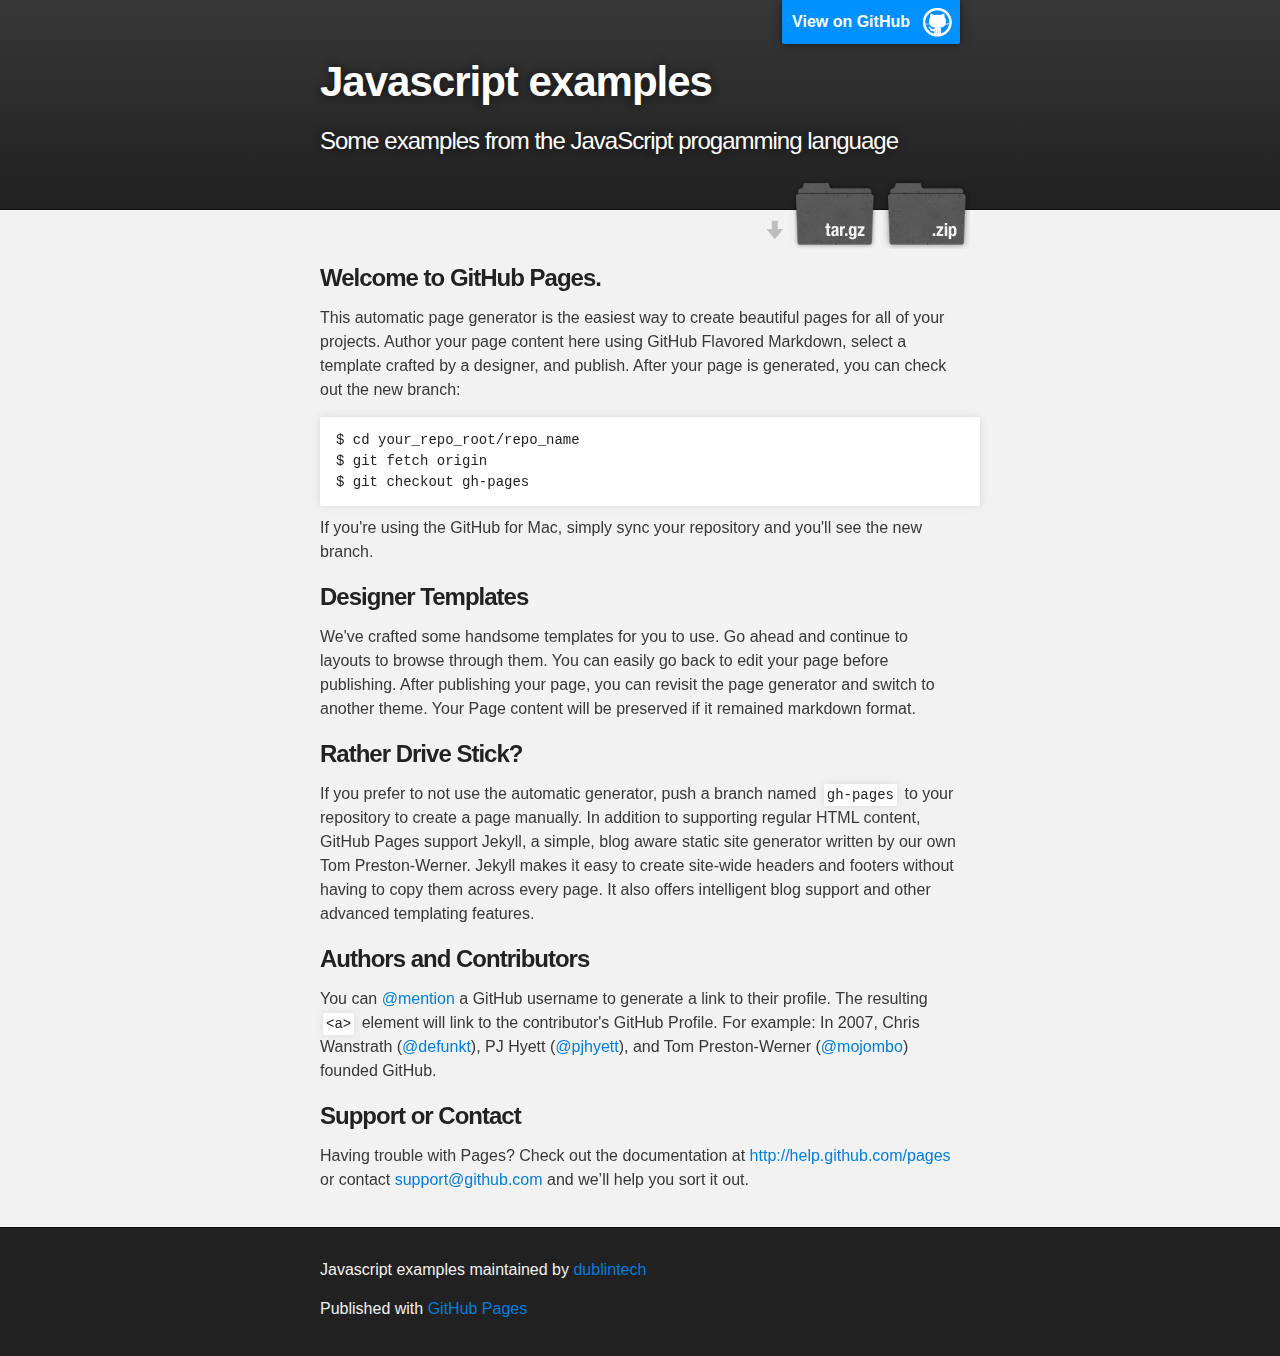
<file: index.html>
<!DOCTYPE html>
<html>

  <head>
    <meta charset='utf-8' />
    <meta http-equiv="X-UA-Compatible" content="chrome=1" />
    <meta name="description" content="Javascript examples : Some examples from the JavaScript progamming language" />

    <link rel="stylesheet" type="text/css" media="screen" href="stylesheets/stylesheet.css">

    <title>Javascript examples</title>
  </head>

  <body>

    <!-- HEADER -->
    <div id="header_wrap" class="outer">
        <header class="inner">
          <a id="forkme_banner" href="https://github.com/dublintech/JavaScript_Examples">View on GitHub</a>

          <h1 id="project_title">Javascript examples</h1>
          <h2 id="project_tagline">Some examples from the JavaScript progamming language</h2>

            <section id="downloads">
              <a class="zip_download_link" href="https://github.com/dublintech/JavaScript_Examples/zipball/master">Download this project as a .zip file</a>
              <a class="tar_download_link" href="https://github.com/dublintech/JavaScript_Examples/tarball/master">Download this project as a tar.gz file</a>
            </section>
        </header>
    </div>

    <!-- MAIN CONTENT -->
    <div id="main_content_wrap" class="outer">
      <section id="main_content" class="inner">
        <h3>Welcome to GitHub Pages.</h3>

<p>This automatic page generator is the easiest way to create beautiful pages for all of your projects. Author your page content here using GitHub Flavored Markdown, select a template crafted by a designer, and publish. After your page is generated, you can check out the new branch:</p>

<pre><code>$ cd your_repo_root/repo_name
$ git fetch origin
$ git checkout gh-pages
</code></pre>

<p>If you're using the GitHub for Mac, simply sync your repository and you'll see the new branch.</p>

<h3>Designer Templates</h3>

<p>We've crafted some handsome templates for you to use. Go ahead and continue to layouts to browse through them. You can easily go back to edit your page before publishing. After publishing your page, you can revisit the page generator and switch to another theme. Your Page content will be preserved if it remained markdown format.</p>

<h3>Rather Drive Stick?</h3>

<p>If you prefer to not use the automatic generator, push a branch named <code>gh-pages</code> to your repository to create a page manually. In addition to supporting regular HTML content, GitHub Pages support Jekyll, a simple, blog aware static site generator written by our own Tom Preston-Werner. Jekyll makes it easy to create site-wide headers and footers without having to copy them across every page. It also offers intelligent blog support and other advanced templating features.</p>

<h3>Authors and Contributors</h3>

<p>You can <a href="https://github.com/blog/821" class="user-mention">@mention</a> a GitHub username to generate a link to their profile. The resulting <code>&lt;a&gt;</code> element will link to the contributor's GitHub Profile. For example: In 2007, Chris Wanstrath (<a href="https://github.com/defunkt" class="user-mention">@defunkt</a>), PJ Hyett (<a href="https://github.com/pjhyett" class="user-mention">@pjhyett</a>), and Tom Preston-Werner (<a href="https://github.com/mojombo" class="user-mention">@mojombo</a>) founded GitHub.</p>

<h3>Support or Contact</h3>

<p>Having trouble with Pages? Check out the documentation at <a href="http://help.github.com/pages">http://help.github.com/pages</a> or contact <a href="mailto:support@github.com">support@github.com</a> and we’ll help you sort it out.</p>
      </section>
    </div>

    <!-- FOOTER  -->
    <div id="footer_wrap" class="outer">
      <footer class="inner">
        <p class="copyright">Javascript examples maintained by <a href="https://github.com/dublintech">dublintech</a></p>
        <p>Published with <a href="http://pages.github.com">GitHub Pages</a></p>
      </footer>
    </div>

    

  </body>
</html>
</file>
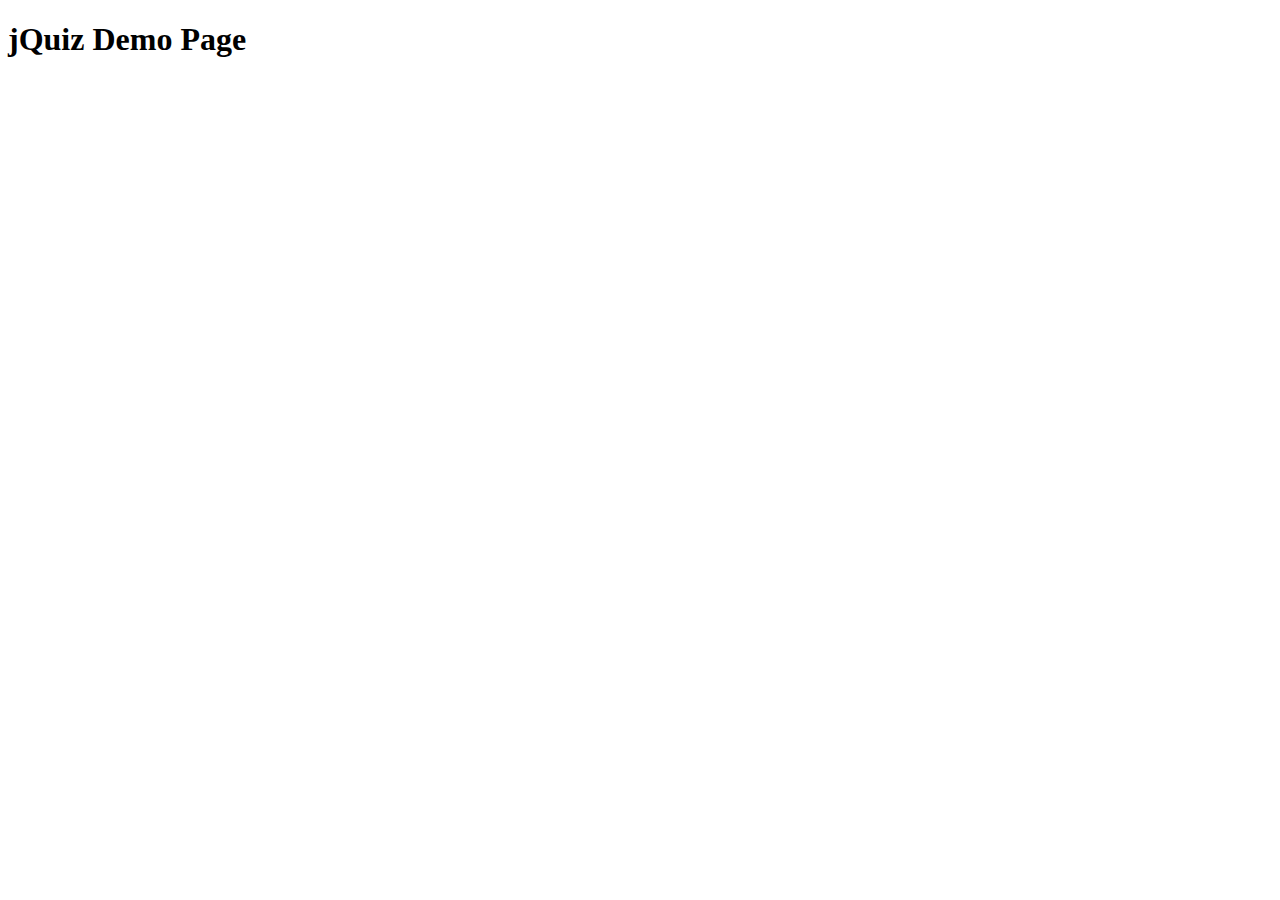
<file: jsquiz/jsquizexample.html>
<!DOCTYPE html PUBLIC "-//W3C//DTD XHTML 1.0 Transitional//EN" "http://www.w3.org/TR/xhtml1/DTD/xhtml1-transitional.dtd">

<html xmlns="http://www.w3.org/1999/xhtml">
<head>
    <title>Basic jQuery Quiz Demo Page</title>
    <link rel="Stylesheet" type="text/css" href="css/jquiz.css" />
    <script type="text/javascript" charset="utf8" src="http://ajax.aspnetcdn.com/ajax/jQuery/jquery-1.7.1.min.js"></script>
    <script type="text/javascript" src="js/jQuiz.js"></script>
</head>
<body>
    <script>
	var sample_questions = {questions:[
								{"question":"Name the best Rugby team?", 
								"answers":["Leinster", "Munster", "Ulster", "Connaught"],
								"correct_answer":"0"},
								{"question":"Name the best DJ?", 
								"answers":["Warren K", "Pressure", "Digweed", "Sasha"],
								"correct_answer":"1"}
								]
						};
	</script>
    <h1 id="title">jQuiz Demo Page</h1>
	<script>
	<!-- update each li with answers --> 
	$.ready(quizModule(sample_questions, $('#title')));	
	</script>
</body>
</html>
</file>
<file: stylesheets/stylesheet.css>
/*******************************************************************************
Slate Theme for GitHub Pages
by Jason Costello, @jsncostello
*******************************************************************************/

@import url(pygment_trac.css);

/*******************************************************************************
MeyerWeb Reset
*******************************************************************************/

html, body, div, span, applet, object, iframe,
h1, h2, h3, h4, h5, h6, p, blockquote, pre,
a, abbr, acronym, address, big, cite, code,
del, dfn, em, img, ins, kbd, q, s, samp,
small, strike, strong, sub, sup, tt, var,
b, u, i, center,
dl, dt, dd, ol, ul, li,
fieldset, form, label, legend,
table, caption, tbody, tfoot, thead, tr, th, td,
article, aside, canvas, details, embed,
figure, figcaption, footer, header, hgroup,
menu, nav, output, ruby, section, summary,
time, mark, audio, video {
  margin: 0;
  padding: 0;
  border: 0;
  font: inherit;
  vertical-align: baseline;
}

/* HTML5 display-role reset for older browsers */
article, aside, details, figcaption, figure,
footer, header, hgroup, menu, nav, section {
  display: block;
}

ol, ul {
  list-style: none;
}

blockquote, q {
}

table {
  border-collapse: collapse;
  border-spacing: 0;
}

a:focus {
  outline: none;
}

/*******************************************************************************
Theme Styles
*******************************************************************************/

body {
  box-sizing: border-box;
  color:#373737;
  background: #212121;
  font-size: 16px;
  font-family: 'Myriad Pro', Calibri, Helvetica, Arial, sans-serif;
  line-height: 1.5;
  -webkit-font-smoothing: antialiased;
}

h1, h2, h3, h4, h5, h6 {
  margin: 10px 0;
  font-weight: 700;
  color:#222222;
  font-family: 'Lucida Grande', 'Calibri', Helvetica, Arial, sans-serif;
  letter-spacing: -1px;
}

h1 {
  font-size: 36px;
  font-weight: 700;
}

h2 {
  padding-bottom: 10px;
  font-size: 32px;
  background: url('../images/bg_hr.png') repeat-x bottom;
}

h3 {
  font-size: 24px;
}

h4 {
  font-size: 21px;
}

h5 {
  font-size: 18px;
}

h6 {
  font-size: 16px;
}

p {
  margin: 10px 0 15px 0;
}

footer p {
  color: #f2f2f2;
}

a {
  text-decoration: none;
  color: #007edf;
  text-shadow: none;

  transition: color 0.5s ease;
  transition: text-shadow 0.5s ease;
  -webkit-transition: color 0.5s ease;
  -webkit-transition: text-shadow 0.5s ease;
  -moz-transition: color 0.5s ease;
  -moz-transition: text-shadow 0.5s ease;
  -o-transition: color 0.5s ease;
  -o-transition: text-shadow 0.5s ease;
  -ms-transition: color 0.5s ease;
  -ms-transition: text-shadow 0.5s ease;
}

#main_content a:hover {
  color: #0069ba;
  text-shadow: #0090ff 0px 0px 2px;
}

footer a:hover {
  color: #43adff;
  text-shadow: #0090ff 0px 0px 2px;
}

em {
  font-style: italic;
}

strong {
  font-weight: bold;
}

img {
  position: relative;
  margin: 0 auto;
  max-width: 739px;
  padding: 5px;
  margin: 10px 0 10px 0;
  border: 1px solid #ebebeb;

  box-shadow: 0 0 5px #ebebeb;
  -webkit-box-shadow: 0 0 5px #ebebeb;
  -moz-box-shadow: 0 0 5px #ebebeb;
  -o-box-shadow: 0 0 5px #ebebeb;
  -ms-box-shadow: 0 0 5px #ebebeb;
}

pre, code {
  width: 100%;
  color: #222;
  background-color: #fff;

  font-family: Monaco, "Bitstream Vera Sans Mono", "Lucida Console", Terminal, monospace;
  font-size: 14px;

  border-radius: 2px;
  -moz-border-radius: 2px;
  -webkit-border-radius: 2px;



}

pre {
  width: 100%;
  padding: 10px;
  box-shadow: 0 0 10px rgba(0,0,0,.1);
  overflow: auto;
}

code {
  padding: 3px;
  margin: 0 3px;
  box-shadow: 0 0 10px rgba(0,0,0,.1);
}

pre code {
  display: block;
  box-shadow: none;
}

blockquote {
  color: #666;
  margin-bottom: 20px;
  padding: 0 0 0 20px;
  border-left: 3px solid #bbb;
}

ul, ol, dl {
  margin-bottom: 15px
}

ul li {
  list-style: inside;
  padding-left: 20px;
}

ol li {
  list-style: decimal inside;
  padding-left: 20px;
}

dl dt {
  font-weight: bold;
}

dl dd {
  padding-left: 20px;
  font-style: italic;
}

dl p {
  padding-left: 20px;
  font-style: italic;
}

hr {
  height: 1px;
  margin-bottom: 5px;
  border: none;
  background: url('../images/bg_hr.png') repeat-x center;
}

table {
  border: 1px solid #373737;
  margin-bottom: 20px;
  text-align: left;
 }

th {
  font-family: 'Lucida Grande', 'Helvetica Neue', Helvetica, Arial, sans-serif;
  padding: 10px;
  background: #373737;
  color: #fff;
 }

td {
  padding: 10px;
  border: 1px solid #373737;
 }

form {
  background: #f2f2f2;
  padding: 20px;
}

img {
  width: 100%;
  max-width: 100%;
}

/*******************************************************************************
Full-Width Styles
*******************************************************************************/

.outer {
  width: 100%;
}

.inner {
  position: relative;
  max-width: 640px;
  padding: 20px 10px;
  margin: 0 auto;
}

#forkme_banner {
  display: block;
  position: absolute;
  top:0;
  right: 10px;
  z-index: 10;
  padding: 10px 50px 10px 10px;
  color: #fff;
  background: url('../images/blacktocat.png') #0090ff no-repeat 95% 50%;
  font-weight: 700;
  box-shadow: 0 0 10px rgba(0,0,0,.5);
  border-bottom-left-radius: 2px;
  border-bottom-right-radius: 2px;
}

#header_wrap {
  background: #212121;
  background: -moz-linear-gradient(top, #373737, #212121);
  background: -webkit-linear-gradient(top, #373737, #212121);
  background: -ms-linear-gradient(top, #373737, #212121);
  background: -o-linear-gradient(top, #373737, #212121);
  background: linear-gradient(top, #373737, #212121);
}

#header_wrap .inner {
  padding: 50px 10px 30px 10px;
}

#project_title {
  margin: 0;
  color: #fff;
  font-size: 42px;
  font-weight: 700;
  text-shadow: #111 0px 0px 10px;
}

#project_tagline {
  color: #fff;
  font-size: 24px;
  font-weight: 300;
  background: none;
  text-shadow: #111 0px 0px 10px;
}

#downloads {
  position: absolute;
  width: 210px;
  z-index: 10;
  bottom: -40px;
  right: 0;
  height: 70px;
  background: url('../images/icon_download.png') no-repeat 0% 90%;
}

.zip_download_link {
  display: block;
  float: right;
  width: 90px;
  height:70px;
  text-indent: -5000px;
  overflow: hidden;
  background: url(../images/sprite_download.png) no-repeat bottom left;
}

.tar_download_link {
  display: block;
  float: right;
  width: 90px;
  height:70px;
  text-indent: -5000px;
  overflow: hidden;
  background: url(../images/sprite_download.png) no-repeat bottom right;
  margin-left: 10px;
}

.zip_download_link:hover {
  background: url(../images/sprite_download.png) no-repeat top left;
}

.tar_download_link:hover {
  background: url(../images/sprite_download.png) no-repeat top right;
}

#main_content_wrap {
  background: #f2f2f2;
  border-top: 1px solid #111;
  border-bottom: 1px solid #111;
}

#main_content {
  padding-top: 40px;
}

#footer_wrap {
  background: #212121;
}



/*******************************************************************************
Small Device Styles
*******************************************************************************/

@media screen and (max-width: 480px) {
  body {
    font-size:14px;
  }

  #downloads {
    display: none;
  }

  .inner {
    min-width: 320px;
    max-width: 480px;
  }

  #project_title {
  font-size: 32px;
  }

  h1 {
    font-size: 28px;
  }

  h2 {
    font-size: 24px;
  }

  h3 {
    font-size: 21px;
  }

  h4 {
    font-size: 18px;
  }

  h5 {
    font-size: 14px;
  }

  h6 {
    font-size: 12px;
  }

  code, pre {
    min-width: 320px;
    max-width: 480px;
    font-size: 11px;
  }

}
</file>
<file: jsquiz/css/jquiz.css>
#resultsTable {
   width:100%;
   border-collapse:collapse;
}
#resultsTable td, #resultsTable th 
{
font-size:1em;
border:1px solid #0066CC;
padding:3px 7px 2px 7px;
}
#resultsTable th 
{
font-size:1.1em;
text-align:left;
padding-top:5px;
padding-bottom:4px;
background-color:#A7C942;
color:#ffffff;
}
#resultsTable tr.alt td 
{
background-color:#e7f4c3;
}


body.quiz{
    margin: 0px;
    padding: 0px;
    background: #669966;
    cursor: default;
    font-size: 12px;
    font-family: Arial, Tahoma;
}
.questionContainer {
    width: 700px;
    border: 3px double #003366;
    padding: 3px;
    margin: 10px;
}
ul.quizlist {
    margin: 0px;
    padding: 5px;
}
ul.quizlist li {
    list-style: none;
}
a.pretty {
    border: 1px solid #000;
    padding: 2px 5px;
    font-weight: bold;
    font-size: 10px;
    background: #FFF;
    cursor: pointer;
}
a.pretty:hover {
    background: none;
}
.btnContainer {
    width: 96%;
    margin: 10px 0px 10px 2%;
}
#progressKeeper {
    width: 700px;
    height: 25px;
    border: 3px double #003366;
    margin: 0px 10px;
    padding: 3px;
}
#txtStatusBar {
    margin: 5px 10px;
    font-weight: bold;
}
#progress {
    background: green;
    width: 0;
    height: 25px;
}
.radius {
    border-radius: 6px;
    -moz-border-radius: 6px;
    -webkit-border-radius: 6px;
    -o-border-radius: 6px;
}
#resultKeeper {
    width: 700px;
    margin: 10px;
    padding: 3px;
    border: 3px double #003366;
	background:#66CC66;
}
#resultKeeper div {
    line-height: 20px;
}
.totalScore {
    font-weight: bold;
	padding:10px;
}
input {
    position: relative;
    top: 2px;
}
h1.quiz {
    border-bottom: 1px solid #003366;
    font-size: 16px;
    height: 22px;
    margin: 10px;
    text-indent: 5px;
}
.prev { float: left; }  /** elements after a float will flow around it **/
.next, .btnShowResult { float: right; }
.clear { clear: both; }    /** no floats allowed left or right **/
.hide { display: none; } 
.resultlist  li.altli{background:#CCFFAA;}
.resultlist li {background: #BBEEAA;}
#resultsTable td.fail{color:red;}
</file>
